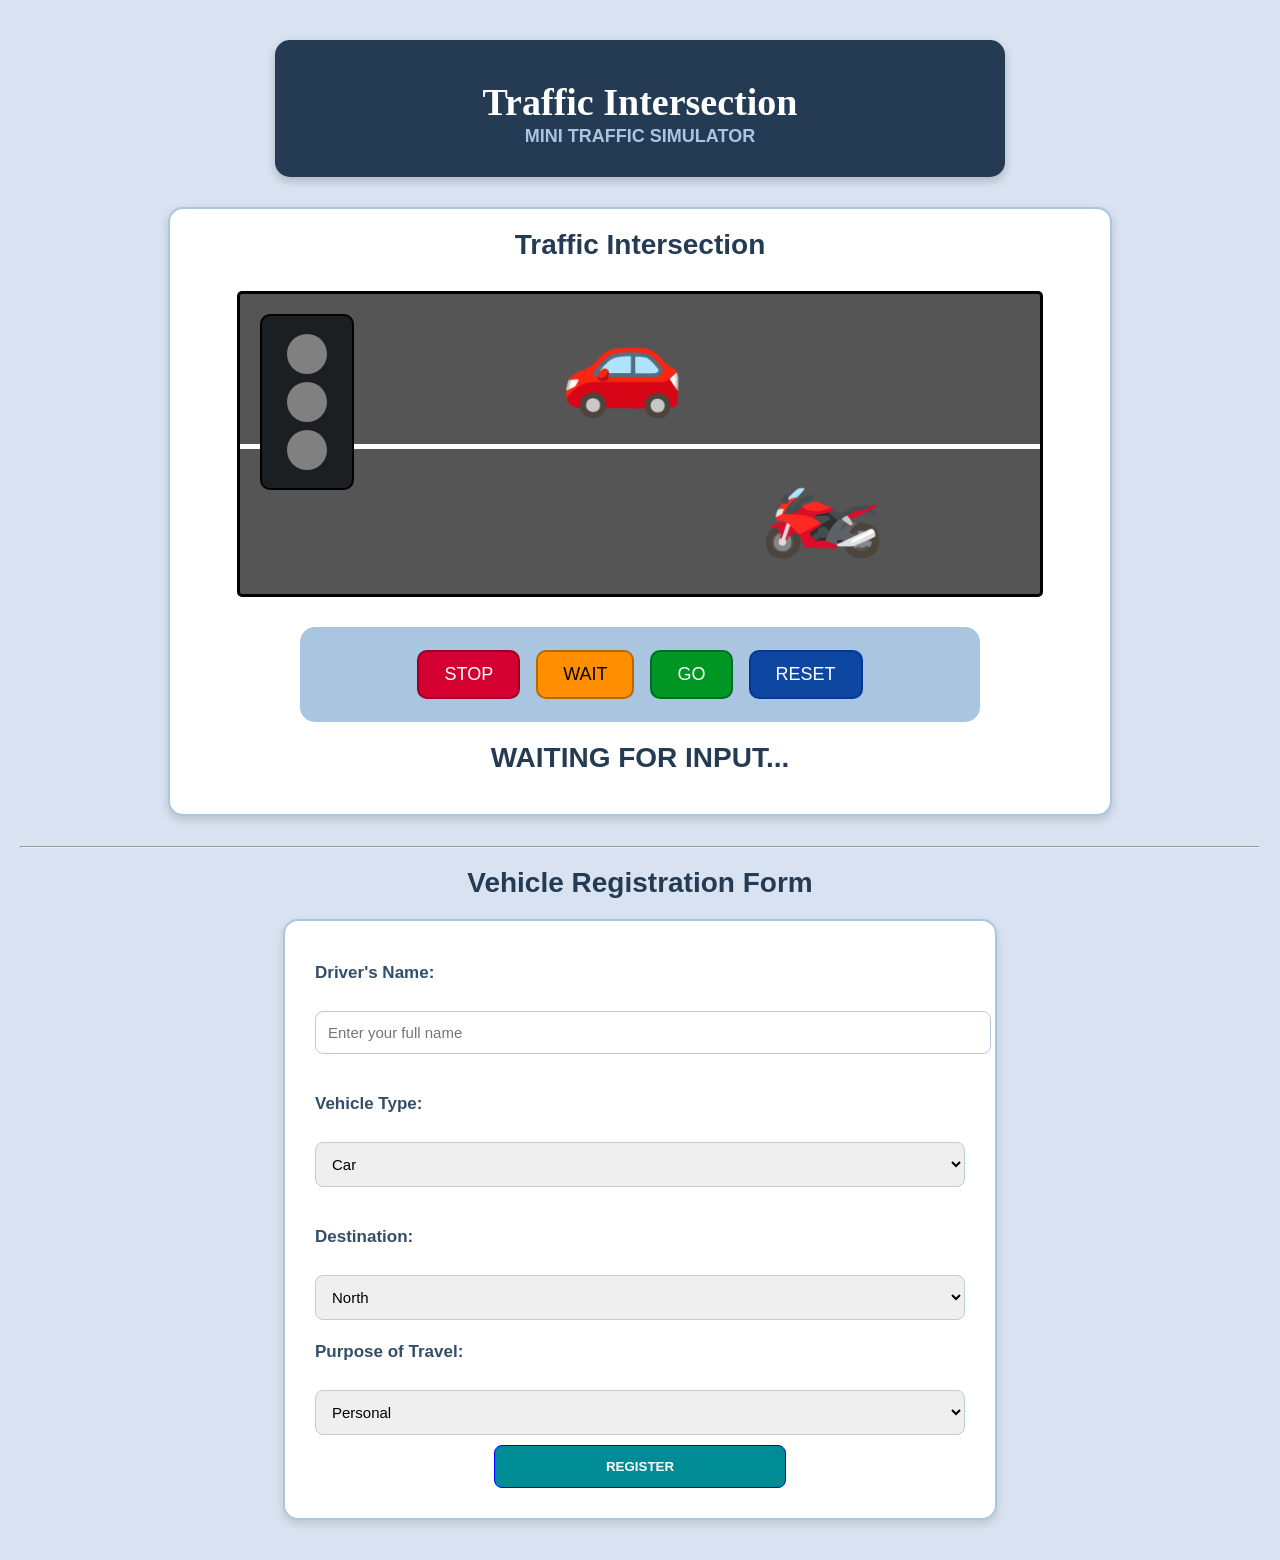
<file: index.html>
<!DOCTYPE html>

<html>
<head>
    <title>MINI TRAFFIC SIMULATOR</title>
    <meta charset="UTF-8">
    <meta name="viewport" content="width=device-width, initial-scale=1.0">
    <link rel="stylesheet" href="style.css">
    <script src="script.js"></script>
    </head>


<body>
    
    <div id="header">
    <h1>Traffic Intersection</h1>
    <h2>MINI TRAFFIC SIMULATOR</h2>
    </div>

    <section>
    <h2>Traffic Intersection</h2>

    <div class="road">

        <div class="traffic-light">
            <div id="redLight" class="light"></div>
            <div id="yellowLight" class="light"></div>
            <div id="greenLight" class="light"></div>
        </div>

    <div class="road-line"></div>
    <div class="vehicle car">🚗</div>
    <div class="vehicle motorcycle">🏍️</div>
    
    </div>
    
    <div id="back">
    <div class="buttons">
    <button class="stop-btn" onclick="stopLight()">STOP</button>
    <button class="wait-btn" onclick="readyLight()">WAIT</button>
    <button class="go-btn" onclick="goLight()">GO</button>
    <button class="reset-btn" onclick="resetLight()">RESET</button>
</div>

</div>
<h2 id="message">WAITING FOR INPUT...</h2>

</section>

<hr>

     <h1 class="form-title">Vehicle Registration Form</h1>
    <form>
    <label for="name"><b>Driver's Name:</b></label><br>
    <input type="text" id="name" name="name" placeholder="Enter your full name">
    
    <br><br>
    
    <label for="vtype"><b>Vehicle Type:</b></label><br>

    <select id="type" name="types">
    <option>Car</option>
    <option> Motorcycle</option>
    <option> Bus</option>
    <option>Truck</option>
    </select>
    
    <br><br>
    
    <label for="desti"><b> Destination:</b></label><br>

    <select id="type" name="types">
    <option>North</option>
    <option> South</option>
    <option> East</option>
    <option>West</option>
    </select>
  
<label for="purpose"><b>Purpose of Travel:</b></label><br>

    <select id="purpose" name="purposes">
        <option>Personal</option>
        <option>School</option>
        <option>Business</option>
    </select>

    <div class="button-container">
    <input type="submit" value="REGISTER" class="submit">
</div>

    
    </form>
    </body>
    </html>
</file>
<file: style.css>
body {
    background-color: #D8E2F0;
    font-family: Arial;
    padding: 20px;
    text-align: center;
    margin: 0;
}

#header {
    background-color: #243B53;
    width: 90%;
    max-width: 700px;
    border-radius: 15px;
    margin: 20px auto;
    padding: 15px;
    text-align: center;
    box-shadow: 0 4px 10px rgba(0,0,0,0.2);
}

h1 {
    color: white;
    font-family: Arial Black;
    font-size: 38px;
    margin-bottom: 2px;
}

h2 {
    color: #A9C5DF;
    font-family: Arial;
    font-size: 18px;
    margin-top: 0px;
}

section {
    background-color: #FFFFFF;
    width: 90%;
    max-width: 900px;
    margin: 30px auto;
    padding: 20px;
    border-radius: 15px;
    border: 2px solid #A9C5DF;
    box-shadow: 0 4px 10px rgba(0,0,0,0.15);
}

section h2 {
    color: #243B53;
    font-size: 28px;
    text-align: center;
}

.road {
    width: 100%;
    max-width: 800px;
    height: 300px;
    background-color: #555;
    margin: 30px auto;
    position: relative;
    border: 3px solid black;
    border-radius: 5px;
    overflow: hidden;
}

.traffic-light {
    background-color: #1B1F21;
    width: 70px;
    padding: 10px;
    border-radius: 10px;
    position: absolute;
    left: 20px;
    top: 20px;
    z-index: 1;
    border: 2px solid black;
}

.light {
    width: 40px;
    height: 40px;
    background-color: gray;
    margin: 8px auto;
    border-radius: 50%;
}

.road-line {
    position: absolute;
    width: 100%;
    height: 5px;
    top: 50%;
    background-color: white;
}

.vehicle {
    position: absolute;
    font-size: 100px;
    z-index: 2;
}

.car {
    top: 10px;
    left: 40%;
}

.motorcycle {
    top: 150px;
    left: 65%;
}

#back {
    background-color: #A9C5DF;
    border-radius: 15px;
    width: 90%;
    max-width: 650px;
    padding: 15px;
    margin: 20px auto;
    display: flex;
    justify-content: center;
}

.buttons {
    display: flex;
    justify-content: center;
    flex-wrap: wrap;
}

button {
    padding: 12px 25px;
    margin: 8px;
    font-family: Arial;
    font-size: 18px;
    border: 1px solid white;
    border-radius: 10px;
    cursor: pointer;
    transition: 0.3s;
}

.stop-btn {
    background-color: #D50032;
    color: white;
    border: 2px solid #99001F;
}

.stop-btn:hover {
    background-color: #FF1744;
    transform: rotate(-4deg) scale(1.1);
}

.wait-btn {
    background-color: #FF8F00;
    color: black;
    border: 2px solid #B36B00;
}

.wait-btn:hover {
    background-color: #FFB300;
    transform: rotate(-4deg) scale(1.1);
}

.go-btn {
    background-color: #009624;
    color: white;
    border: 2px solid #006B2B;
}

.go-btn:hover {
    background-color: #00C853;
    transform: rotate(-4deg) scale(1.1);
}

.reset-btn {
    background-color: #0D47A1;
    color: white;
    border: 2px solid #003A99;
}

.reset-btn:hover {
    background-color: #2979FF;
    transform: rotate(-4deg) scale(1.1);
}

#message {
    color: #243B53;
    margin: 20px;
}


.form-title {
    color: #243B53;
    font-family: Arial;
    font-size: 28px;
    margin-bottom: 15px;
    text-align: center;
}

form {
    padding: 30px;
    margin: 20px auto;
    width: 100%;
    max-width: 650px;
    background-color: #FFFFFF;
    border-radius: 15px;
    border: 2px solid #A9C5DF;
    text-align: left;
    box-shadow: 0 4px 10px rgba(0,0,0,0.12);
}

label {
    display: block;
    color: #334E68;
    font-family: Arial;
    font-size: 17px;
    margin-top: 12px;
}

input[type="text"],
select {
    width: 100%;
    padding: 12px;
    margin: 10px 0;
    border: 1px solid #BCCCDC;
    border-radius: 8px;
    font-size: 15px;
}

.submit {
    background-color: #008C95;
    color: white;
    padding: 13px;
    width: 45%;
    border: 1px solid blue;
    border-radius: 8px;
    cursor: pointer;
    font-weight: bold;
    transition: 0.3s;
}

.submit:hover {
    background-color: #006B73;
    transform: scale(1.05);
}

.button-container {
    text-align: center;
}

#registrationResult {
    width: 100%;
    max-width: 650px;
    margin: 20px auto;
    padding: 15px;
    background-color: #D8E2F0;
    color: #243B53;
    border-radius: 10px;
    text-align: left;
    white-space: pre-line;
    display: none;
    line-height: 1.8;
}

@media (max-width: 600px) {

    body {
        padding: 10px;
    }

    #header {
        width: 100%;
    }

    h1 {
        font-size: 27px;
    }

    section {
        width: 100%;
        padding: 12px;
    }

    .road {
        height: 260px;
    }

    .traffic-light {
        width: 55px;
        padding: 5px;
        left: 10px;
        top: 10px;
    }

    .light {
        width: 30px;
        height: 30px;
        margin: 7px auto;
    }

    .vehicle {
        font-size: 60px;
    }

    .car {
        top: 25px;
        left: 36%;
    }

    .motorcycle {
        top: 140px;
        left: 60%;
    }

    #back {
        width: 100%;
        padding: 8px;
    }

    button {
        padding: 10px 15px;
        font-size: 14px;
        margin: 5px;
    }

    form {
        padding: 18px;
    }

    .form-title {
        font-size: 23px;
    }

    .submit {
        width: 80%;
    }
}
</file>
